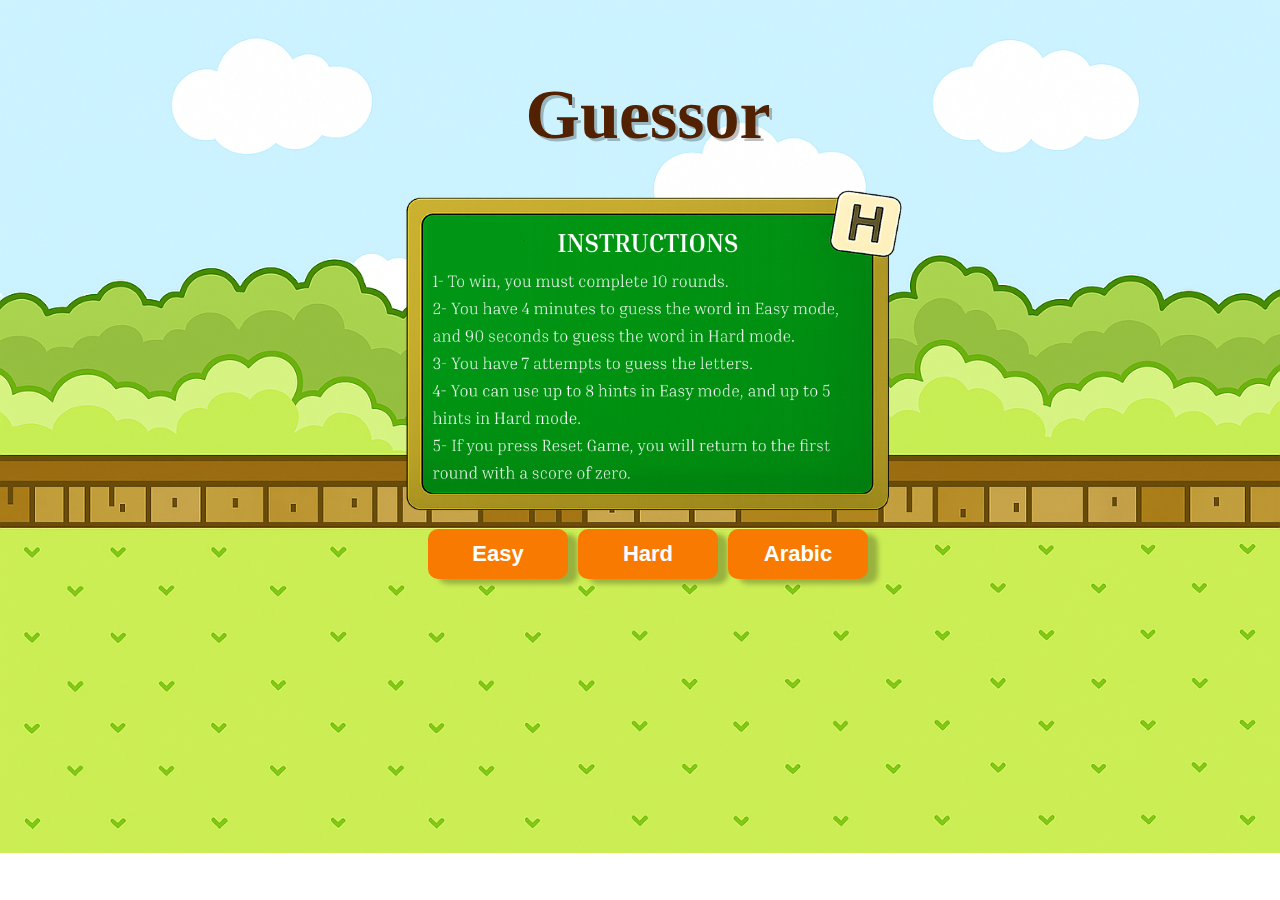
<file: index.html>
<!DOCTYPE html>
<html lang="en">
  <head>
    <meta charset="UTF-8" />
    <meta name="viewport" content="width=device-width, initial-scale=1.0" />
    <link rel="stylesheet" href="./css/style.css" />
    <title>Guessor</title>
  </head>
  <body>
    <div class="start-game">
      <h1 class="title-game">Guessor</h1>
      <img src="./assets/new-board.png" alt="instructions-board" />
      <div class="action-button">
        <a href="hangman-game.html" class="hyperlink-game"><button class="play-game">Easy</button></a>
        <a href="hangman-game-hard.html" class="hyperlink-game"><button class="play-game">Hard</button></a>
        <a href="hangman-game-arabic.html" class="hyperlink-game"><button class="play-game">Arabic</button></a>
      </div>

    </div>
  </body>
</html>
</file>
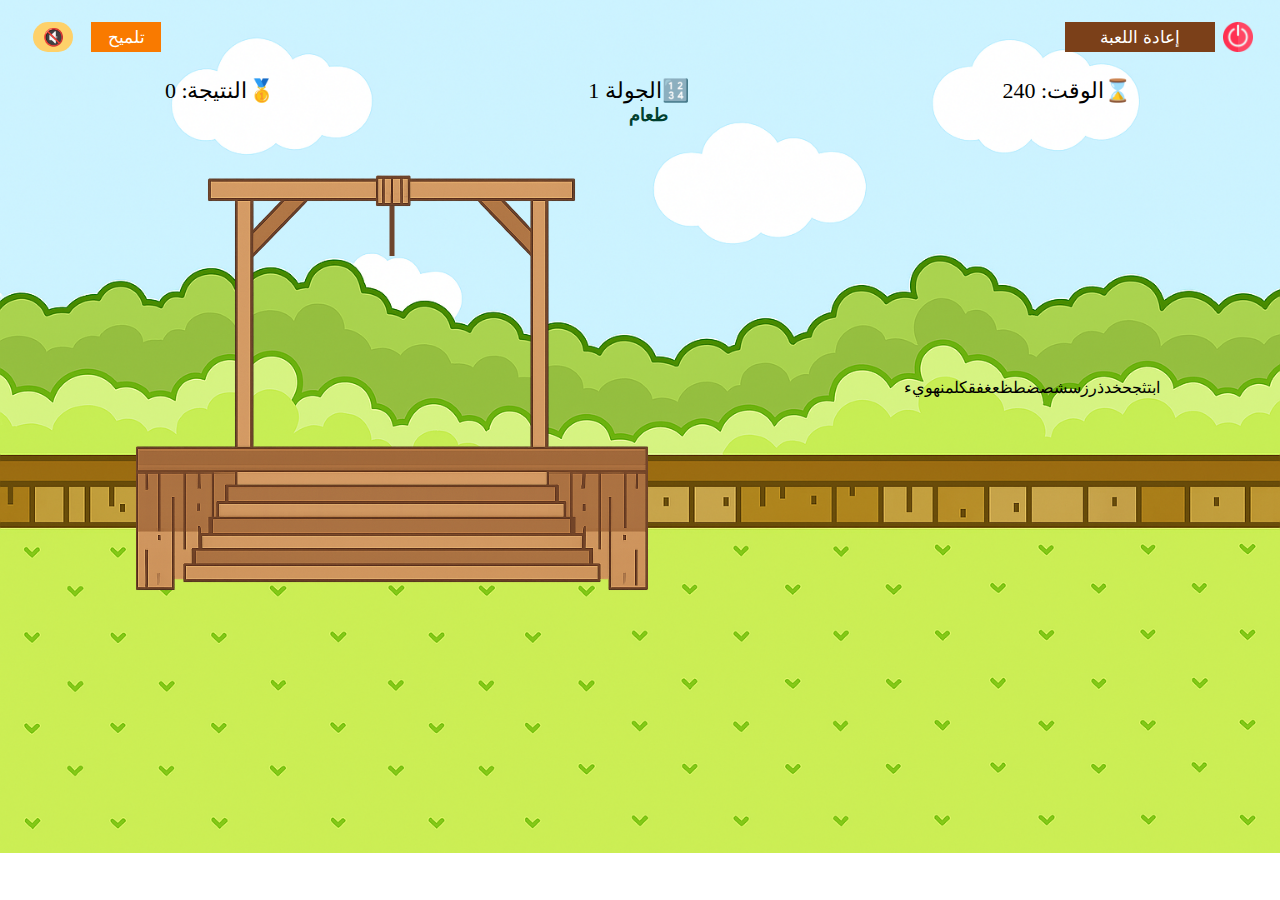
<file: hangman-game-arabic.html>
<!DOCTYPE html>
<html lang="en">
  <head>
    <meta charset="UTF-8" />
    <meta name="viewport" content="width=device-width, initial-scale=1.0" />
    <link rel="stylesheet" href="./css/style.css" />
    <script defer  type="module" src="./arabic.js"></script>
    <title>Guessor</title>
  </head>
  <body>
    <section class="buttons">
      <div class="display-hint">
        <button class="mute-btn">🔇</button>
        <button class="hint-btn">تلميح</button>
        <div class="hint-sentence"></div>
      </div>
      <div class="reset-game">
        <button class="reset-btn">إعادة اللعبة</button>
        <a class="back-btn" href="index.html"><img src="assets/off-icon.png" alt="back home icon" class="off"/></a>
      </div>
    </section>

    <div class="top-bar">
      <div class="score">النتيجة: 0🥇</div>
      <div class="round">الجولة 1🔢</div>
      <div class="timer">الوقت: 240⌛</div>
    </div>
    <div class="category"></div>
    <section class="body-game">
      <img
        src="./assets/platform-empty.png"
        alt="gallows-platform"
        class="platform"
      />

      <section class="guess-word">
        <div class="boxes-ar">
          <span class="box"></span>
          <span class="box"></span>
        </div>

        <div class="keyboard-ar"></div>
      </section>
    </section>
  </body>
</html>
</file>
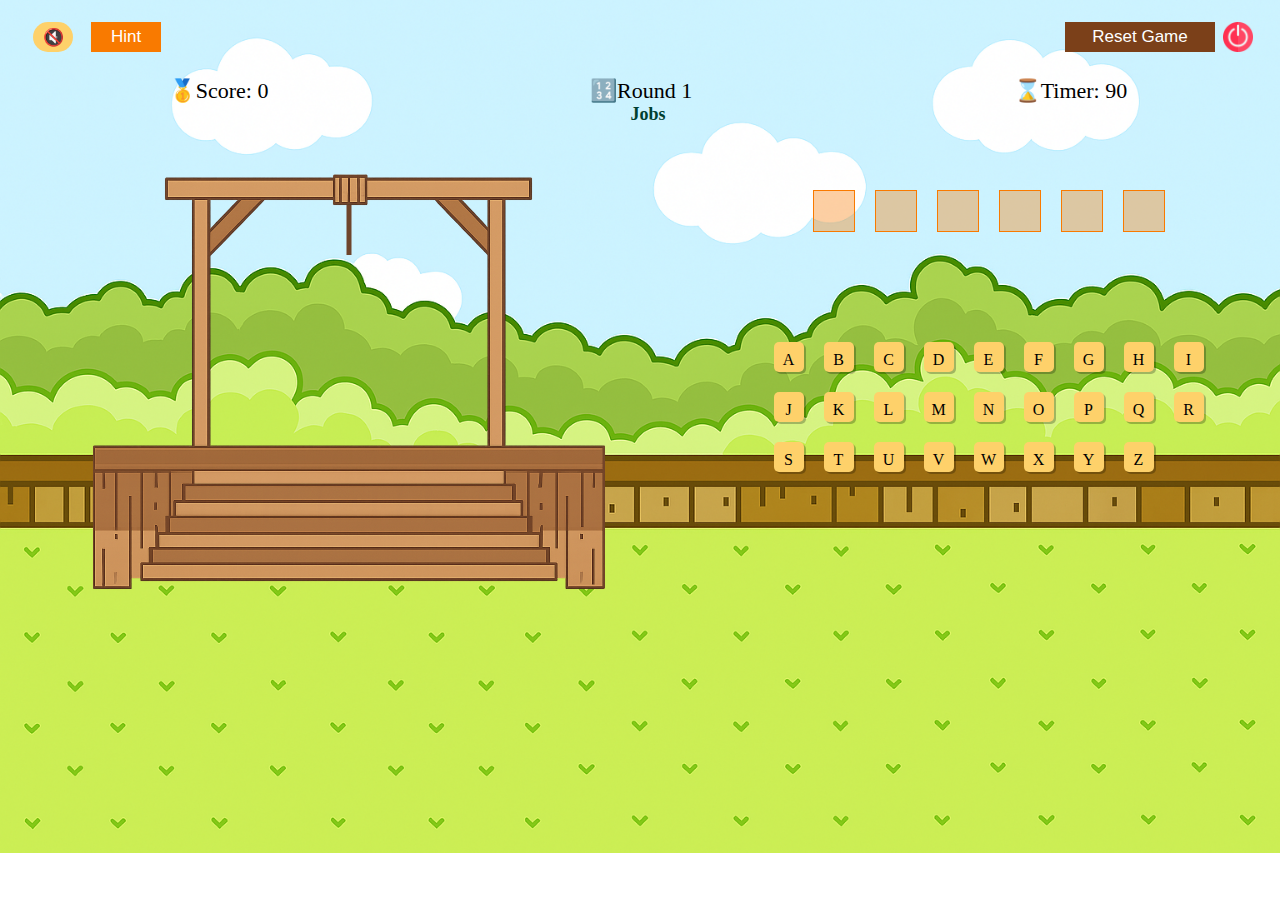
<file: hangman-game-hard.html>
<!DOCTYPE html>
<html lang="en">
  <head>
    <meta charset="UTF-8" />
    <meta name="viewport" content="width=device-width, initial-scale=1.0" />
    <link rel="stylesheet" href="./css/style.css" />
    <script defer  type="module" src="./hard.js"></script>
    <title>Guessor</title>
  </head>
  <body>
    <section class="buttons">
      <div class="display-hint">
        <button class="mute-btn">🔇</button>
        <button class="hint-btn">Hint</button>
        <div class="hint-sentence"></div>
      </div>
      <div class="reset-game">
        <button class="reset-btn">Reset Game</button>
        <a class="back-btn" href="index.html"><img src="assets/off-icon.png" alt="back home icon" class="off"/></a>
      </div>
    </section>

    <div class="top-bar">
      <div class="score">🥇Score: 0</div>
      <div class="round">🔢Round 1</div>
      <div class="timer">⌛Timer: 90</div>
    </div>
    <div class="category"></div>
    <section class="body-game">
      <img
        src="./assets/platform-empty.png"
        alt="gallows-platform"
        class="platform"
      />

      <section class="guess-word">
        <div class="boxes">
          <span class="box"></span>
          <span class="box"></span>
        </div>

        <div class="keyboard"></div>
      </section>
    </section>
  </body>
</html>
</file>
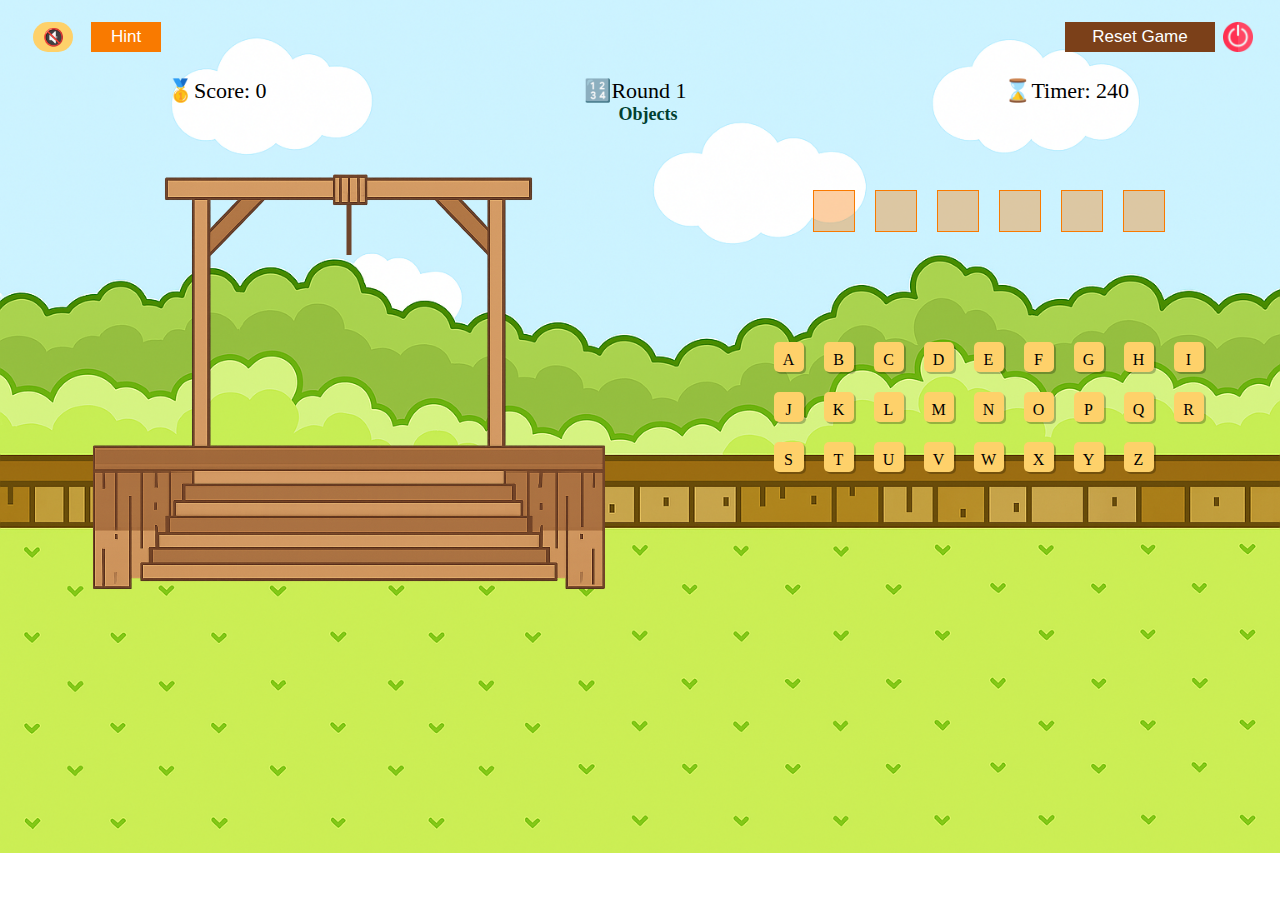
<file: hangman-game.html>
<!DOCTYPE html>
<html lang="en">
  <head>
    <meta charset="UTF-8" />
    <meta name="viewport" content="width=device-width, initial-scale=1.0" />
    <link rel="stylesheet" href="./css/style.css" />
    <script defer  type="module" src="./easy.js"></script>
    <title>Guessor</title>
  </head>
  <body>
    <section class="buttons">
      <div class="display-hint">
        <button class="mute-btn">🔇</button>
        <button class="hint-btn">Hint</button>
        <div class="hint-sentence"></div>
      </div>
      <div class="reset-game">
        <button class="reset-btn">Reset Game</button>
        <a class="back-btn" href="index.html"><img src="assets/off-icon.png" alt="back home icon" class="off"/></a>
      </div>
    </section>

    <div class="top-bar">
      <div class="score">🥇Score: 0</div>
      <div class="round">🔢Round 1</div>
      <div class="timer">⌛Timer: 240</div>
    </div>
    <div class="category"></div>
    <section class="body-game">
      <img
        src="./assets/platform-empty.png"
        alt="gallows-platform"
        class="platform"
      />

      <section class="guess-word">
        <div class="boxes">
          <span class="box"></span>
          <span class="box"></span>
        </div>

        <div class="keyboard"></div>
      </section>
    </section>
  </body>
</html>
</file>
<file: css/style.css>
html {
  background-image: url("../assets/bg-game.png");
  background-size: 100%;
  background-repeat: no-repeat;
  background-position: center top;
}

body {
  margin-top: 18px;
  padding: 0;
  width: 100vw;
  box-sizing: border-box;
  overflow: hidden;
}

.start-game {
  display: flex;
  flex-direction: column;
  justify-content: center;
  align-items: center;
  position: relative;
  top: 10px;
}

.title-game {
  font-size: 70px;
  color: #512101;
  text-shadow: 3px 3px rgba(0, 0, 0, 0.25);
}

.start-game img {
  width: 520px;
  position: relative;
  top: -20px;
}

.action-button{
  display: flex;
  gap: 10px;
  margin-top: -12px;
}

.play-game {
  display: flex;
  justify-content: center;
  align-items: center;

  width: 140px;
  height: 50px;
  font-size: 22px;
  font-weight: 600;
  border: none;
  border-radius: 10px;
  background-color: #f97a00;
  color: #fff;
  box-shadow: 10px 5px 5px rgba(0, 0, 0, 0.25);
}

.play-game:hover {
  background-color: #fff;
  color: #f97a00;
  box-shadow: 10px 5px 5px rgba(0, 0, 0, 0.25);
  cursor: pointer;
}

.hyperlink-game {
  text-decoration: none;
  color: white;
}

/* game style */
.buttons {
  display: flex;
  justify-content: space-between;
  align-items: center;
  padding: 0 25px;
}

.display-hint {
  display: flex;
  align-items: center;
  gap: 10px;
  position: static !important;
  left: 0 !important;
}

.heading-game {
  position: static !important;
  left: 0 !important;
  flex: 1;
  display: flex;
  justify-content: center;
}

.reset-game {
  position: static !important;
  left: 0 !important;
  display: flex;
  justify-content: flex-end;
  flex: 1;
}

.hint-btn{
  background-color: #f97a00;
  border: none;
  color: white;
  width: 70px;
  height: 30px;
  font-size: 17px;
  cursor: pointer;
}

.hint-btn:hover{
  box-shadow: -2px 4px 4px rgba(0, 0, 0, 0.25);
}

.mute-btn {
  background-color: #fed16a;
  border: none;
  width: 40px;
  height: 30px;
  font-size: 17px;
  cursor: pointer;
  margin-right: 8px;
  border-radius: 25px;
}

.back-btn {
  background: none;
  border: none;
  width: 40px;
  height: 30px;
  font-size: 17px;
  cursor: pointer;
  margin-left: 8px;
  border-radius: 25px;
}

.off{
  width: 30px;
}

.hint-sentence {
  font-size: 17px;
  margin-left: 4px;
  height: 28px;
  width: 360px;
  padding-top: 10px;
  color: #f97a00;
}

.reset-btn {
  background-color: #7b4019;
  border: none;
  color: white;
  width: 150px;
  height: 30px;
  font-size: 17px;
  cursor: pointer;
}

.top-bar {
  display: flex;
  flex-direction: row;
  justify-content: space-around;
  align-items: center;
  font-size: 22px;
  margin-top: 22px;
}

.category {
  display: flex;
  flex-direction: row;
  justify-content: center;
  align-items: center;
  font-size: 18px;
  font-weight: 800;
  color: #004030;
}

.body-game {
  display: flex;
  flex-direction: row;
  justify-content: space-around;
  align-items: center;
}

.body-game img {
  width: 512px;
  height: 512px;
  position: relative;
  top: 2px;
}

.guess-word {
  display: flex;
  flex-direction: column;
  justify-content: space-around;
  align-items: center;
  gap: 10px;
}

.boxes {
  display: flex;
  flex-direction: row;
  justify-content: center;
  align-items: center;
  gap: 20px;
}

.boxes .box {
  display: flex;
  justify-content: center;
  align-items: center;
  width: 40px;
  height: 40px;
  font-size: 20px;
  background-color: rgba(249, 122, 0, 0.36);
  border: 1px solid #f97a00;
  position: relative;
  top: -100px;
}

.keyboard {
  display: grid;
  grid-template-columns: repeat(9, 2fr);
  gap: 20px;
  cursor: url("../assets/rounded-cursor.png"), pointer;
}

.keyboard span {
  display: flex;
  flex-direction: row;
  justify-content: center;
  align-items: center;
  background-color: #fed16a;
  border-radius: 5px;
  width: 30px;
  height: 25px;
  text-align: center;
  padding-top: 5px;
  box-shadow: 2px 2px rgba(0, 0, 0, 0.25);
}

.banner {
  display: flex;
  flex-direction: column;
  justify-content: center;
  align-items: center;
  gap: 15px;
  width: 605px;
  height: 350px;
  background-image: url("/assets/banner-winner.png");
  border-radius: 8px;
  position: absolute;
  top: 140px;
  left: 370px;
  z-index: 1;
  font-size: 70px;
}

.banner .winner {
  position: relative;
  top: 70px;
  left: 8px;
  color: #004030;
}

.wrong {
  display: flex;
  flex-direction: column;
  justify-content: center;
  align-items: center;
  gap: 30px;
  width: 600px;
  height: 350px;
  background-image: url("/assets/banner-gameover.png");
  border-radius: 8px;
  position: absolute;
  top: 140px;
  left: 370px;
  z-index: 1;
  font-size: 70px;
}

.wrong p {
  position: relative;
  top: 70px;
  left: 8px;
  color: #004030;
}

.banner a {
  text-decoration: none;
  color: #004030;
  font-size: 20px;
  position: relative;
  top: -10px;
  left: 4px;
}

/* Tablet landscape / iPad Pro (≤992px) */
@media (max-width: 992px) {
  html {
    min-height: 120vh;
    background-size: cover;
    background-position: center top;
  }

  body {
    overflow-y: auto;
    margin-top: 12px;
  }

  .title-game {
    font-size: 55px;
    text-align: center;
  }

  .body-game {
    flex-direction: column;
    gap: 20px;
    align-items: center;
  }

  .body-game img {
    width: 400px;
    height: 400px;
  }

  .boxes .box {
    width: 32px;
    height: 32px;
    font-size: 16px;
    top: -30px;
  }

  .keyboard {
    grid-template-columns: repeat(7, 1fr);
    gap: 12px;
    padding: 10px;
  }

  .buttons {
    flex-direction: row;
    flex-wrap: wrap;
    justify-content: space-between;
    gap: 10px;
  }

  .display-hint,
  .reset-game {
    flex: 1;
    justify-content: flex-start;
    width: auto;
  }
}

/* Tablet portrait / iPad Mini (≤768px) */
@media (max-width: 768px) {
  html {
    min-height: 125vh;
    background-size: cover;
    background-position: center top;
  }

  .title-game {
    font-size: 45px;
    text-align: center;
  }

  .body-game img {
    width: 550px;
    height: 350px;
  }

  .boxes .box {
    width: 24px;
    height: 24px;
    font-size: 12px;
    top: -20px;
    left: 0;
  }

  .keyboard {
    grid-template-columns: repeat(6, 1fr);
    gap: 10px;
    padding: 8px;
  }

  .top-bar {
    flex-direction: column;
    gap: 5px;
    font-size: 16px;
  }
}

/* Mobile phones (≤576px) */
@media (max-width: 576px) {
  html {
    min-height: 135vh;
    background-size: cover;
    background-position: center top;
  }

  body {
    overflow-y: auto;
    margin-top: 8px;
  }

  .title-game {
    font-size: 32px;
    text-align: center;
  }

  .start-game img {
    width: 440px;
    top: -10px;
  }

  .action-button {
    flex-direction: column;
    gap: 12px;
    margin-top: 0;
  }

  .play-game {
    width: 120px;
    height: 40px;
    font-size: 15px;
  }

  .body-game img {
    width: 350px;
    height: auto;
  }

  .boxes .box {
    width: 20px;
    height: 20px;
    font-size: 12px;
    top: -10px;
  }

  .keyboard {
    grid-template-columns: repeat(5, 1fr);
    gap: 8px;
    padding: 6px;
  }

  .buttons {
    flex-direction: column;
    align-items: center;
    gap: 10px;
  }

  .display-hint,
  .reset-game {
    width: 100%;
    justify-content: center;
  }

  .top-bar {
    flex-direction: column;
    gap: 5px;
    font-size: 14px;
  }

  .hint-sentence {
    width: 220px;
    font-size: 12px;
    text-align: center;
  }
}
</file>
